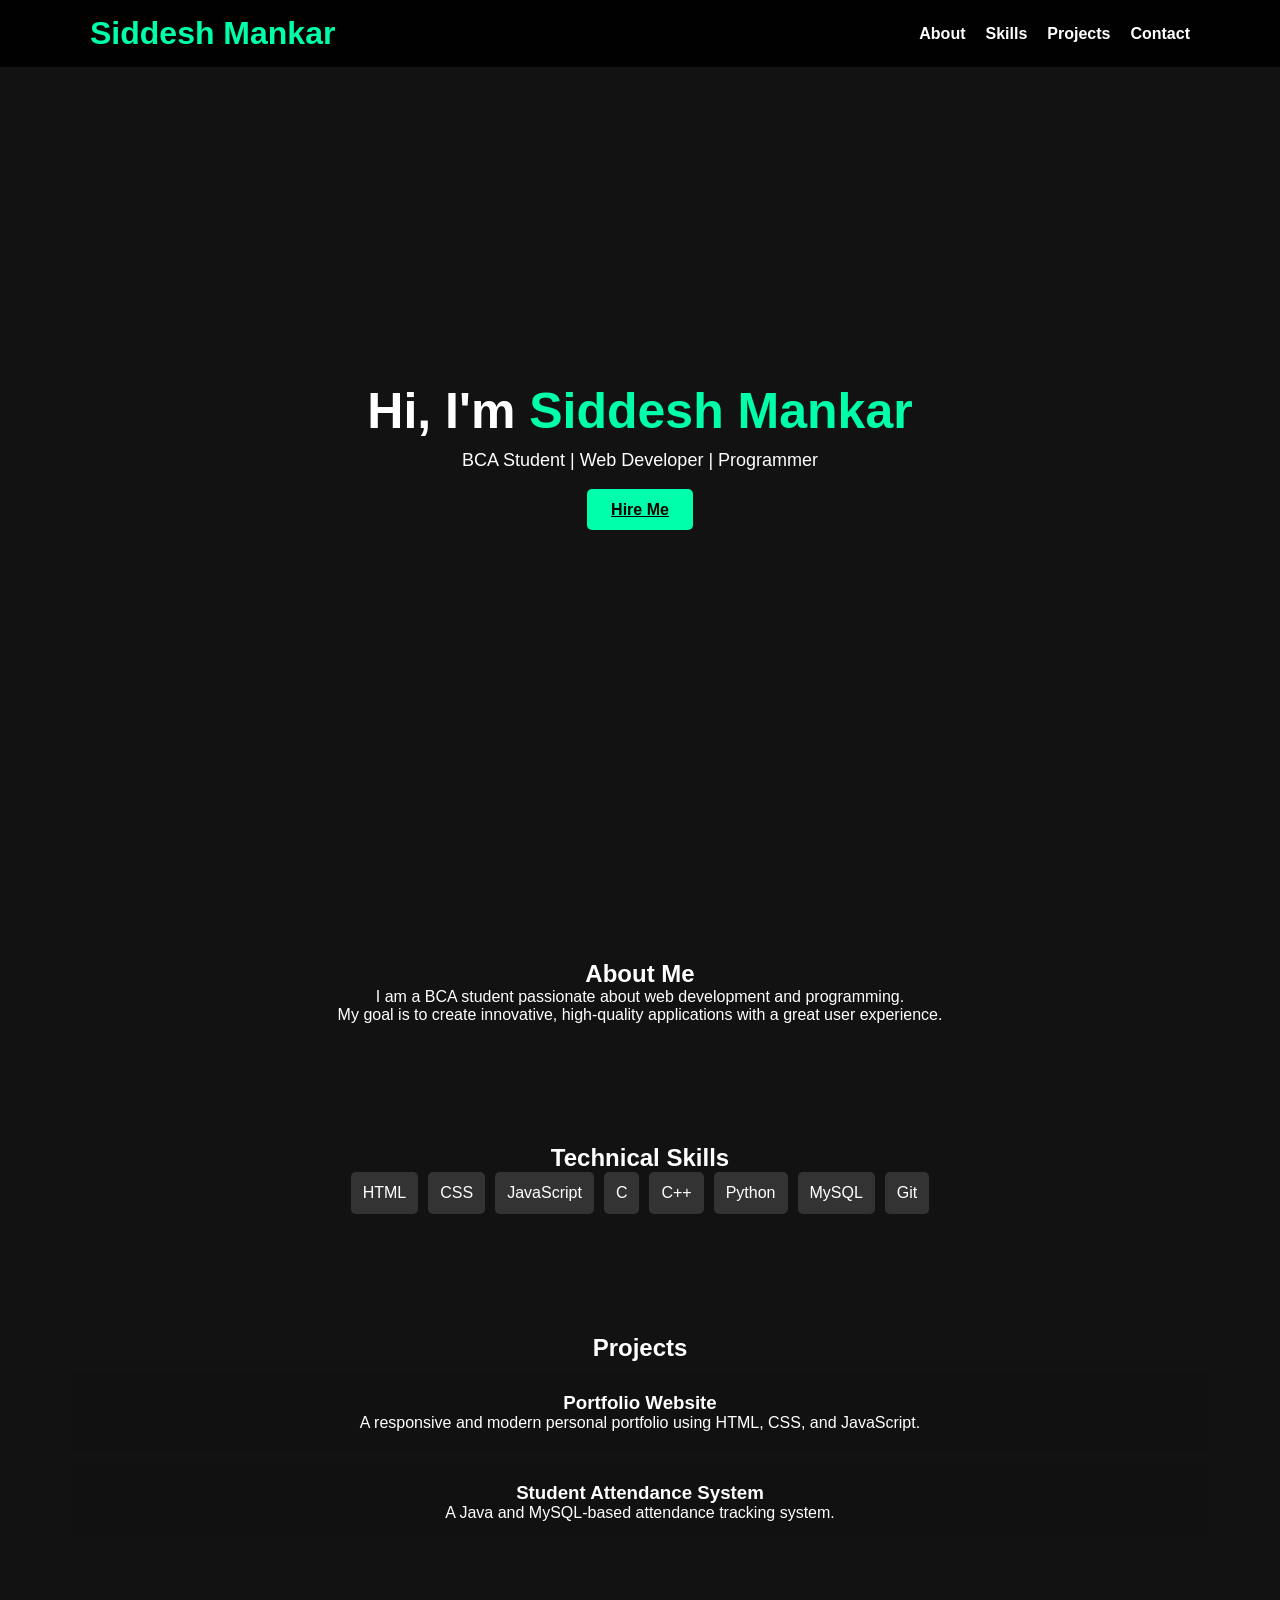
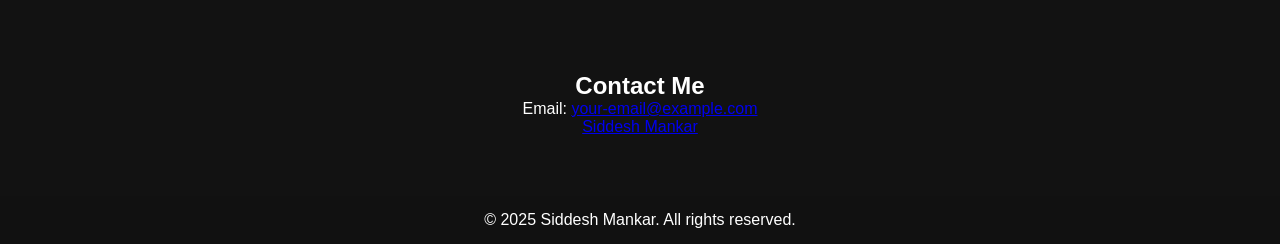
<file: index1.html>
<!DOCTYPE html>
<html lang="en">
<head>
    <meta charset="UTF-8">
    <meta name="viewport" content="width=device-width, initial-scale=1.0">
    <title>Siddesh Mankar | Portfolio</title>
    <link rel="stylesheet" href="style.css">
    <script defer src="script.js"></script>
</head>
<body>

    <!-- Navbar -->
    <header>
        <nav>
            <h1 class="logo">Siddesh Mankar</h1>
            <ul class="nav-links">
                <li><a href="#about">About</a></li>
                <li><a href="#skills">Skills</a></li>
                <li><a href="#projects">Projects</a></li>
                <li><a href="#contact">Contact</a></li>
            </ul>
        </nav>
    </header>

    <!-- Hero Section -->
    <section class="hero">
        <div class="hero-content">
            <h2>Hi, I'm <span class="highlight">Siddesh Mankar</span></h2>
            <p>BCA Student | Web Developer | Programmer</p>
            <a href="#contact" class="btn">Hire Me</a>
        </div>
    </section>

    <!-- About Section -->
    <section id="about" class="section">
        <h2>About Me</h2>
        <p>I am a BCA student passionate about web development and programming.</p>
        <p>My goal is to create innovative, high-quality applications with a great user experience.</p>
    </section>

    <!-- Skills Section -->
    <section id="skills" class="section">
        <h2>Technical Skills</h2>
        <div class="skills-container">
            <span>HTML</span>
            <span>CSS</span>
            <span>JavaScript</span>
            <span>C</span>
            <span>C++</span>
            <span>Python</span>
            <span>MySQL</span>
            <span>Git</span>
        </div>
    </section>

    <!-- Projects Section -->
    <section id="projects" class="section">
        <h2>Projects</h2>
        <div class="project">
            <h3>Portfolio Website</h3>
            <p>A responsive and modern personal portfolio using HTML, CSS, and JavaScript.</p>
        </div>
        <div class="project">
            <h3>Student Attendance System</h3>
            <p>A Java and MySQL-based attendance tracking system.</p>
        </div>
    </section>

    <!-- Contact Section -->
    <section id="contact" class="section">
        <h2>Contact Me</h2>
        <p>Email: <a href="mailto:your-email@example.com">your-email@example.com</a></p>
        
        <!-- LinkedIn Profile Badge -->
        <div class="linkedin-container">
            <script src="https://platform.linkedin.com/badges/js/profile.js" async defer type="text/javascript"></script>
            <div class="badge-base LI-profile-badge" data-locale="en_US" data-size="medium" 
                 data-theme="dark" data-type="VERTICAL" data-vanity="siddesh-mankar-2b4551213" 
                 data-version="v1">
                <a class="badge-base__link LI-simple-link" 
                   href="https://in.linkedin.com/in/siddesh-mankar-2b4551213?trk=profile-badge">
                   Siddesh Mankar
                </a>
            </div>
        </div>
    </section>

    <!-- Footer -->
    <footer>
        <p>&copy; 2025 Siddesh Mankar. All rights reserved.</p>
    </footer>

</body>
</html>
</file>
<file: style.css>
/* Global Styles */
* {
    margin: 0;
    padding: 0;
    box-sizing: border-box;
    font-family: 'Poppins', sans-serif;
    scroll-behavior: smooth;
}

/* Background & Colors */
body {
    background: #121212;
    color: white;
}

/* Navbar */
header {
    background: rgba(0, 0, 0, 0.9);
    padding: 15px 20px;
    position: fixed;
    width: 100%;
    top: 0;
    z-index: 1000;
}
nav {
    display: flex;
    justify-content: space-between;
    align-items: center;
    max-width: 1100px;
    margin: auto;
}
.logo {
    font-size: 32px;
    font-weight: bold;
    color: #00ffaa;
}
.nav-links {
    list-style: none;
    display: flex;
}
.nav-links li {
    margin-left: 20px;
}
.nav-links a {
    text-decoration: none;
    color: white;
    font-weight: bold;
    transition: 0.3s ease;
}
.nav-links a:hover {
    color: #b4df0a;
}

/* Hero Section */
.hero {
    height: 100vh;
    background: url('https://source.unsplash.com/1600x900/?technology,dark') no-repeat center center/cover;
    display: flex;
    justify-content: center;
    align-items: center;
    text-align: center;
    flex-direction: column;
}
.hero h2 {
    font-size: 50px;
    margin-bottom: 10px; /* Adds spacing below the heading */
}
.hero .highlight {
    color: #00ffaa;
}
.hero p {
    font-size: 18px;
    margin-bottom: 30px; /* Increases spacing before button */
}
.hero .btn {
    padding: 12px 24px;
    background: #00ffaa;
    color: black;
    border-radius: 5px;
    font-weight: bold;
    transition: 0.3s;
    margin-top: 20px; /* Moves the button slightly lower */
}
.hero .btn:hover {
    background: #00cc88;
}

/* Sections */
.section {
    padding: 60px;
    text-align: center;
}

/* Skills */
.skills-container {
    display: flex;
    justify-content: center;
    flex-wrap: wrap;
    gap: 10px;
}
.skills-container span {
    padding: 12px;
    background: #333;
    border-radius: 5px;
    transition: 0.3s;
}
.skills-container span:hover {
    background: #00ffaa;
    color: black;
}

/* Project Hover Effects */
.project {
    background: #111;
    padding: 20px;
    margin: 10px;
    border-radius: 5px;
    transition: 0.3s;
}
.project:hover {
    background: #222;
    transform: scale(1.05);
}

/* Footer */
footer {
    background: #111;
    color: white;
    text-align: center;
    padding: 15px;
}
</file>
